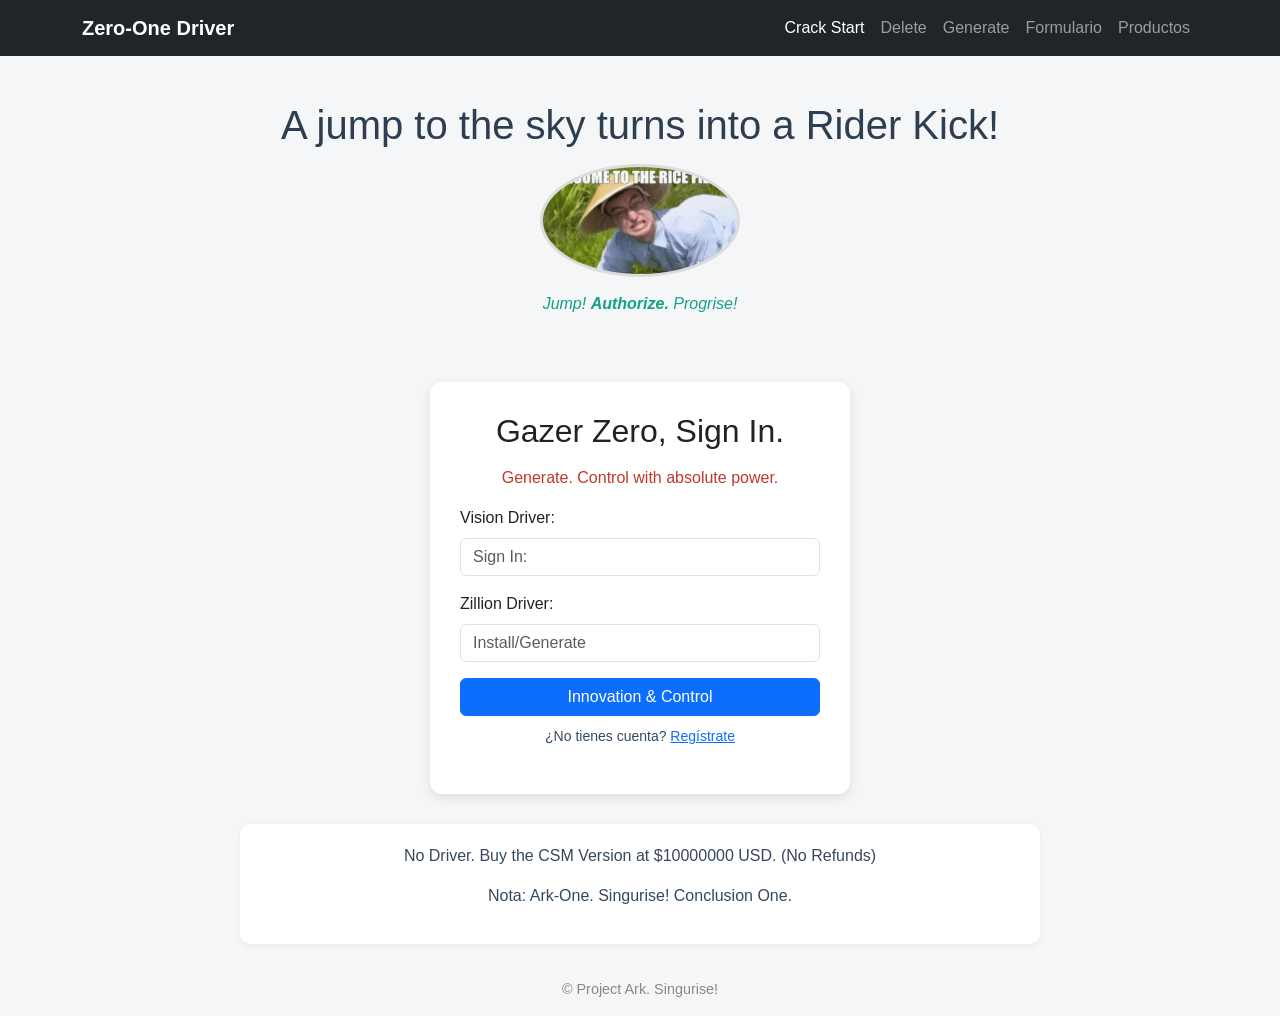
<file: index.html>
<!DOCTYPE html>
<html lang="es">
<head>
    <meta charset="UTF-8">
    <meta name="viewport" content="width=device-width, initial-scale=1.0">
    <title>Login - Página Principal</title>

    <!-- Bootstrap CSS (CDN) -->
    <link href="https://cdn.jsdelivr.net/npm/bootstrap@5.3.3/dist/css/bootstrap.min.css" rel="stylesheet">

    <!-- Hoja de estilos propia -->
    <link rel="stylesheet" href="style.css">
</head>
<body>

    <!-- Navbar con links funcionales -->
    <nav class="navbar navbar-expand-lg navbar-dark bg-dark">
        <div class="container">
            <a class="navbar-brand" href="index.html">Zero-One Driver</a>
            <button class="navbar-toggler" type="button" data-bs-toggle="collapse" data-bs-target="#navbarNav">
                <span class="navbar-toggler-icon"></span>
            </button>
            <div class="collapse navbar-collapse" id="navbarNav">
                <ul class="navbar-nav ms-auto">
                    <li class="nav-item">
                        <a class="nav-link active" href="index.html">Crack Start</a>
                    </li>
                    <li class="nav-item">
                        <a class="nav-link" href="tags.html">Delete</a>
                    </li>
                    <li class="nav-item">
                        <a class="nav-link" href="profile.html">Generate</a>
                    </li>
                    <li class="nav-item">
                        <a class="nav-link" href="formulario.html">Formulario</a>
                    </li>
                    <li class="nav-item">
                        <a class="nav-link" href="productos.html">Productos</a>
                    </li>
                </ul>
            </div>
        </div>
    </nav>

    <header>
        <h1>A jump to the sky turns into a Rider Kick!</h1>
        <img src="img/welcome-to-the-rice-fields-japan.gif" alt="Descripción del gif" width="200">
        <p id="intro-text">Jump! <strong>Authorize.</strong> Progrise!</p>
    </header>

    <div class="login-card">
        <h2 class="text-center mb-3">Gazer Zero, Sign In.</h2>
        <p class="highlight text-center">Generate. Control with absolute power.</p>

        <form id="loginForm">
            <div class="mb-3">
                <label for="username" class="form-label">Vision Driver:</label>
                <input type="text" class="form-control" id="username" name="username" placeholder="Sign In: ">
            </div>

            <div class="mb-3">
                <label for="password" class="form-label">Zillion Driver:</label>
                <input type="password" class="form-control" id="password" name="password" placeholder="Install/Generate">
            </div>

            <button type="submit" class="btn btn-primary w-100">Innovation &amp; Control</button>

            <p id="login-message" class="text-center mt-3" style="display:none;"></p>
            <p class="text-center mt-2"><small>¿No tienes cuenta? <a href="formulario.html">Regístrate</a></small></p>
        </form>
    </div>

    <div class="content-section text-center">
        <p>
            No Driver. Buy the CSM Version at $10000000 USD. (No Refunds)
        </p>
        <p>
            Nota: Ark-One. Singurise! Conclusion One.
        </p>
    </div>

    <footer>
        &copy; Project Ark. Singurise!
    </footer>

    <!-- Bootstrap JS Bundle (CDN) -->
    <script src="https://cdn.jsdelivr.net/npm/bootstrap@5.3.3/dist/js/bootstrap.bundle.min.js"></script>
    <script src="api.js"></script>
    <script src="script.js"></script>
</body>
</html>
</file>
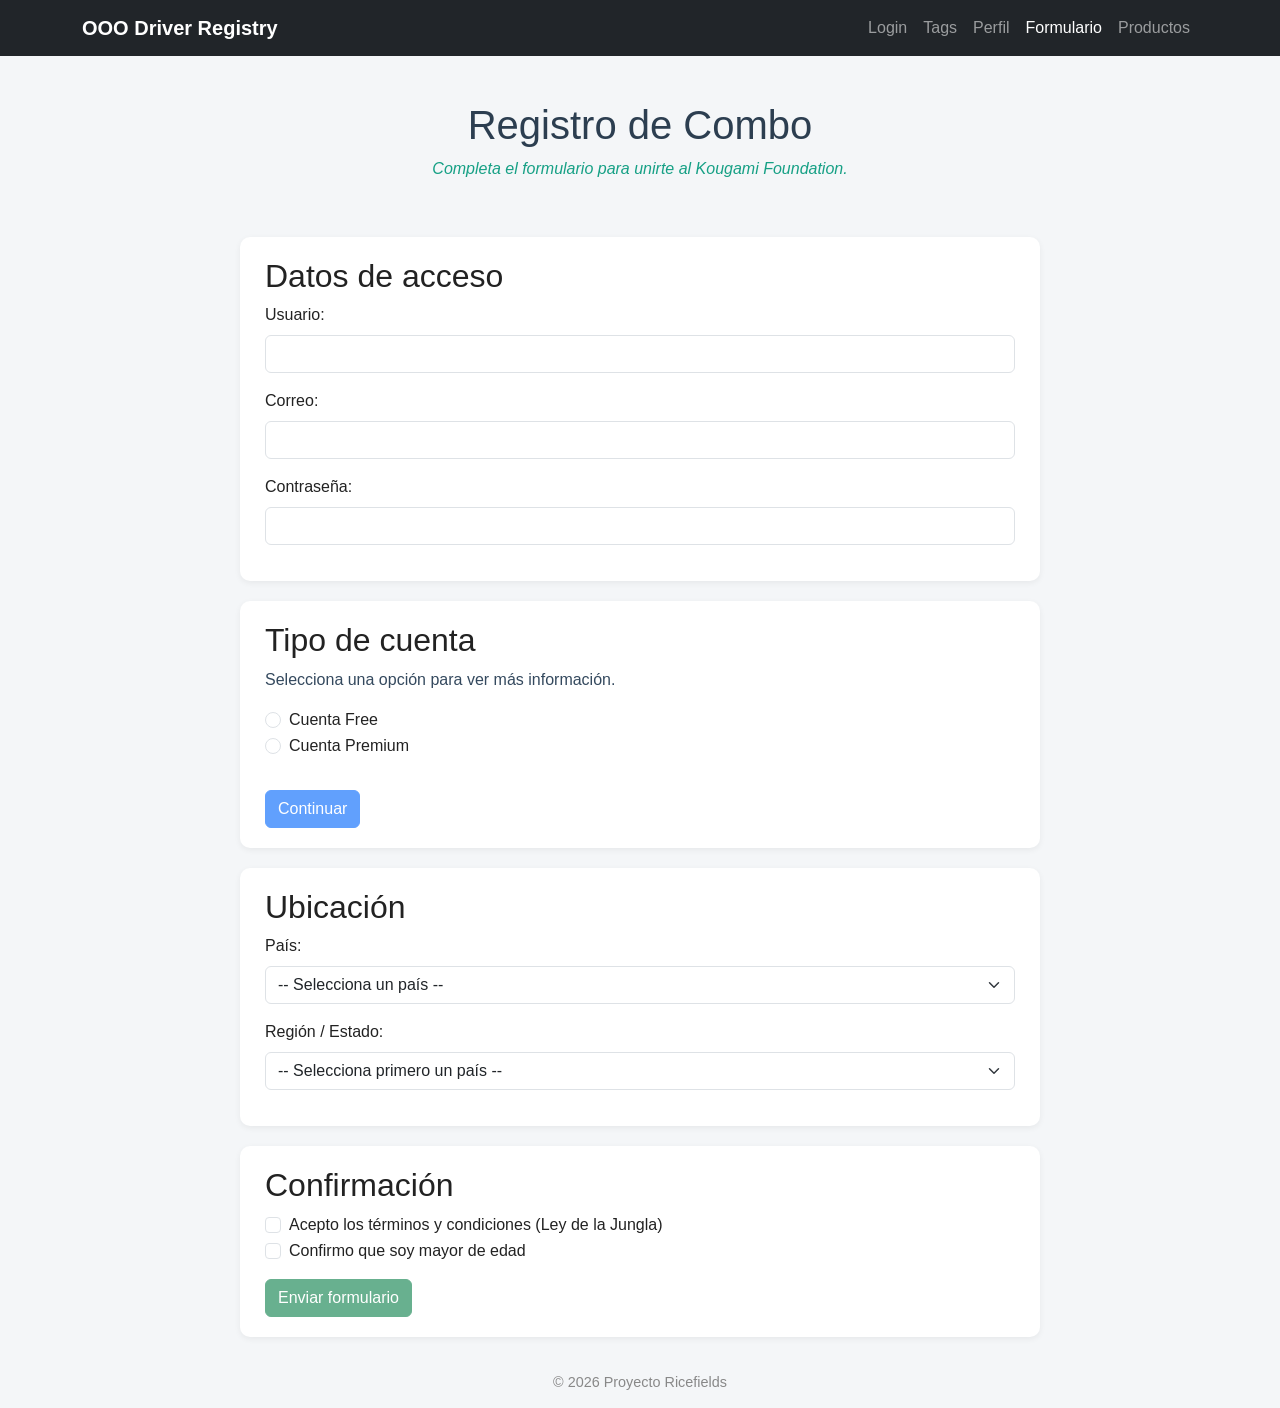
<file: formulario.html>
<!DOCTYPE html>
<html lang="es">
<head>
    <meta charset="UTF-8">
    <meta name="viewport" content="width=device-width, initial-scale=1.0">
    <title>Formulario de Registro</title>

    <!-- Bootstrap CSS (CDN) -->
    <link href="https://cdn.jsdelivr.net/npm/bootstrap@5.3.3/dist/css/bootstrap.min.css" rel="stylesheet">

    <!-- Hoja de estilos propia -->
    <link rel="stylesheet" href="style.css">
</head>
<body>

    <!-- Navbar con links funcionales -->
    <nav class="navbar navbar-expand-lg navbar-dark bg-dark">
        <div class="container">
            <a class="navbar-brand" href="index.html">OOO Driver Registry</a>
            <button class="navbar-toggler" type="button" data-bs-toggle="collapse" data-bs-target="#navbarNav">
                <span class="navbar-toggler-icon"></span>
            </button>
            <div class="collapse navbar-collapse" id="navbarNav">
                <ul class="navbar-nav ms-auto">
                    <li class="nav-item">
                        <a class="nav-link" href="index.html">Login</a>
                    </li>
                    <li class="nav-item">
                        <a class="nav-link" href="tags.html">Tags</a>
                    </li>
                    <li class="nav-item">
                        <a class="nav-link" href="profile.html">Perfil</a>
                    </li>
                    <li class="nav-item">
                        <a class="nav-link active" href="formulario.html">Formulario</a>
                    </li>
                    <li class="nav-item">
                        <a class="nav-link" href="productos.html">Productos</a>
                    </li>
                </ul>
            </div>
        </div>
    </nav>

    <header>
        <h1>Registro de Combo</h1>
        <p id="intro-text">Completa el formulario para unirte al Kougami Foundation.</p>
    </header>

    <form id="formulario-registro">

        <!-- ================= Datos de acceso ================= -->
        <div class="content-section">
            <h2>Datos de acceso</h2>
            <div class="mb-3">
                <label for="reg-username" class="form-label">Usuario:</label>
                <input type="text" class="form-control" id="reg-username" maxlength="50" required>
            </div>
            <div class="mb-3">
                <label for="reg-email" class="form-label">Correo:</label>
                <input type="email" class="form-control" id="reg-email" maxlength="100" required>
            </div>
            <div class="mb-3">
                <label for="reg-password" class="form-label">Contraseña:</label>
                <input type="password" class="form-control" id="reg-password" required>
            </div>
        </div>

        <!-- ================= Radio buttons ================= -->
        <div class="content-section">
            <h2>Tipo de cuenta</h2>
            <p>Selecciona una opción para ver más información.</p>

            <div class="form-check">
                <input class="form-check-input" type="radio" name="tipo-cuenta" id="radio-free" value="free">
                <label class="form-check-label" for="radio-free">Cuenta Free</label>
            </div>
            <div class="form-check mb-3">
                <input class="form-check-input" type="radio" name="tipo-cuenta" id="radio-premium" value="premium">
                <label class="form-check-label" for="radio-premium">Cuenta Premium</label>
            </div>

            <div id="contenido-free" class="highlight" style="display:none;">
                Con la cuenta Free obtienes acceso a un solo Core Medal por semana.
            </div>
            <div id="contenido-premium" class="highlight" style="display:none;">
                Con la cuenta Premium obtienes acceso ilimitado a todos los combos, incluyendo TaJaDoR.
            </div>

            <button id="btn-continuar" type="button" class="btn btn-primary mt-3" disabled>
                Continuar
            </button>
        </div>

        <!-- ================= Dropdowns país / región ================= -->
        <div class="content-section">
            <h2>Ubicación</h2>

            <div class="mb-3">
                <label for="select-pais" class="form-label">País:</label>
                <select id="select-pais" class="form-select"></select>
            </div>

            <div class="mb-3">
                <label for="select-region" class="form-label">Región / Estado:</label>
                <select id="select-region" class="form-select">
                    <option value="">-- Selecciona primero un país --</option>
                </select>
            </div>
        </div>

        <!-- ================= Checkboxes ================= -->
        <div class="content-section">
            <h2>Confirmación</h2>

            <div class="form-check">
                <input class="form-check-input" type="checkbox" id="check-terminos">
                <label class="form-check-label" for="check-terminos">
                    Acepto los términos y condiciones (Ley de la Jungla)
                </label>
            </div>
            <div class="form-check mb-3">
                <input class="form-check-input" type="checkbox" id="check-mayor-edad">
                <label class="form-check-label" for="check-mayor-edad">
                    Confirmo que soy mayor de edad
                </label>
            </div>

            <button id="btn-enviar-formulario" type="submit" class="btn btn-success" disabled>
                Enviar formulario
            </button>

            <p id="formulario-resultado" class="highlight mt-3" style="display:none;"></p>
        </div>

    </form>

    <footer>
        &copy; 2026 Proyecto Ricefields
    </footer>

    <!-- Bootstrap JS Bundle (CDN) -->
    <script src="https://cdn.jsdelivr.net/npm/bootstrap@5.3.3/dist/js/bootstrap.bundle.min.js"></script>
    <!-- Datos de países y regiones -->
    <script src="country-region-data.js"></script>
    <!-- Script principal -->
    <script src="api.js"></script>
    <script src="script.js"></script>
</body>
</html>
</file>
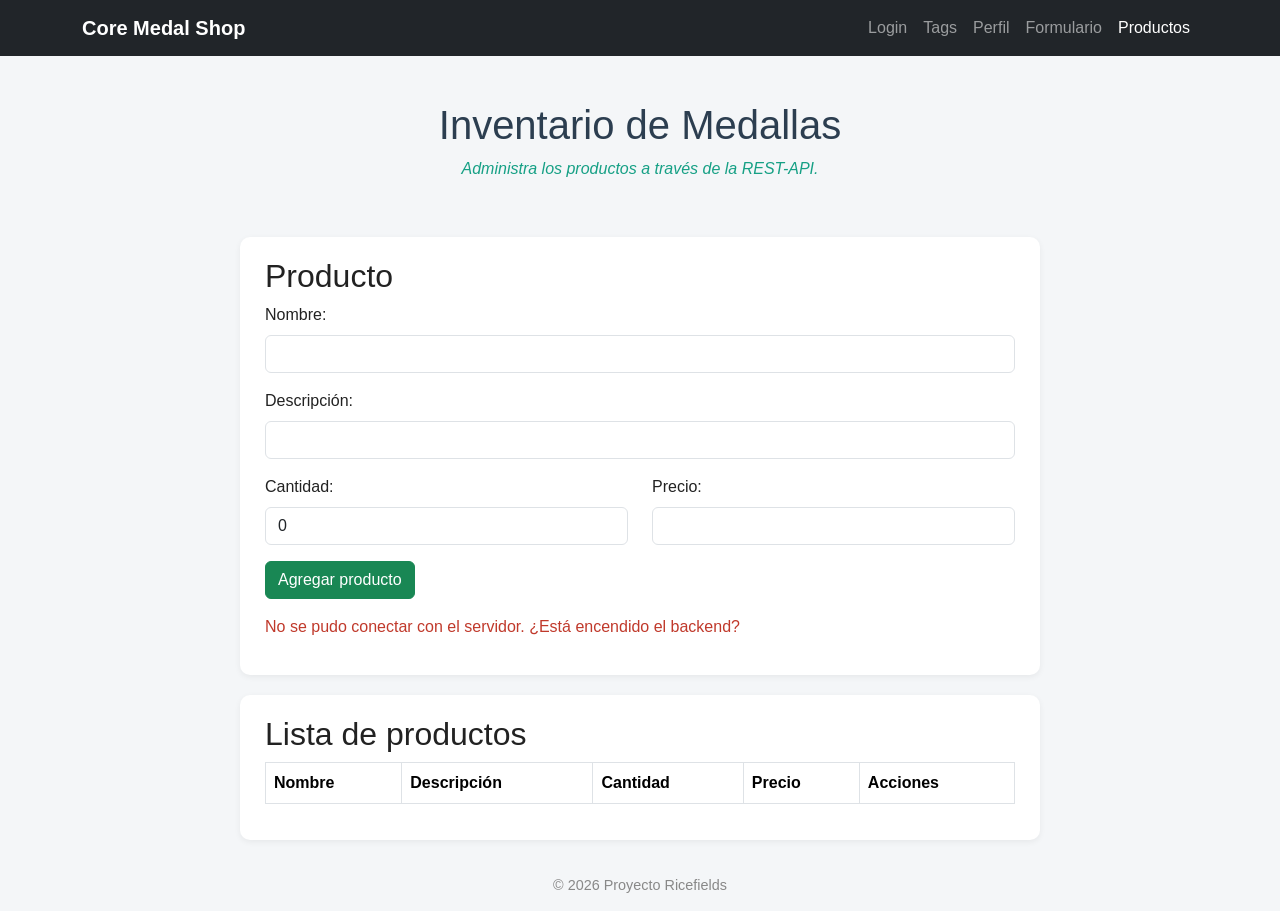
<file: productos.html>
<!DOCTYPE html>
<html lang="es">
<head>
    <meta charset="UTF-8">
    <meta name="viewport" content="width=device-width, initial-scale=1.0">
    <title>Productos</title>

    <!-- Bootstrap CSS (CDN) -->
    <link href="https://cdn.jsdelivr.net/npm/bootstrap@5.3.3/dist/css/bootstrap.min.css" rel="stylesheet">

    <!-- Hoja de estilos propia -->
    <link rel="stylesheet" href="style.css">
</head>
<body>

    <nav class="navbar navbar-expand-lg navbar-dark bg-dark">
        <div class="container">
            <a class="navbar-brand" href="index.html">Core Medal Shop</a>
            <button class="navbar-toggler" type="button" data-bs-toggle="collapse" data-bs-target="#navbarNav">
                <span class="navbar-toggler-icon"></span>
            </button>
            <div class="collapse navbar-collapse" id="navbarNav">
                <ul class="navbar-nav ms-auto">
                    <li class="nav-item"><a class="nav-link" href="index.html">Login</a></li>
                    <li class="nav-item"><a class="nav-link" href="tags.html">Tags</a></li>
                    <li class="nav-item"><a class="nav-link" href="profile.html">Perfil</a></li>
                    <li class="nav-item"><a class="nav-link" href="formulario.html">Formulario</a></li>
                    <li class="nav-item"><a class="nav-link active" href="productos.html">Productos</a></li>
                </ul>
            </div>
        </div>
    </nav>

    <header>
        <h1>Inventario de Medallas</h1>
        <p id="intro-text">Administra los productos a través de la REST-API.</p>
    </header>

    <div class="content-section">
        <h2>Producto</h2>
        <form id="form-producto">
            <input type="hidden" id="producto-id">
            <div class="mb-3">
                <label for="producto-nombre" class="form-label">Nombre:</label>
                <input type="text" class="form-control" id="producto-nombre" maxlength="100" required>
            </div>
            <div class="mb-3">
                <label for="producto-descripcion" class="form-label">Descripción:</label>
                <input type="text" class="form-control" id="producto-descripcion" maxlength="255">
            </div>
            <div class="row">
                <div class="col-md-6 mb-3">
                    <label for="producto-cantidad" class="form-label">Cantidad:</label>
                    <input type="number" class="form-control" id="producto-cantidad" min="0" value="0">
                </div>
                <div class="col-md-6 mb-3">
                    <label for="producto-precio" class="form-label">Precio:</label>
                    <input type="number" class="form-control" id="producto-precio" min="0" step="0.01" required>
                </div>
            </div>
            <button type="submit" id="btn-guardar-producto" class="btn btn-success">Agregar producto</button>
            <button type="button" id="btn-cancelar-edicion" class="btn btn-secondary" style="display:none;">Cancelar</button>
            <p id="producto-mensaje" class="mt-3" style="display:none;"></p>
        </form>
    </div>

    <div class="content-section">
        <h2>Lista de productos</h2>
        <div class="table-responsive">
            <table class="table table-bordered">
                <thead>
                    <tr><th>Nombre</th><th>Descripción</th><th>Cantidad</th><th>Precio</th><th>Acciones</th></tr>
                </thead>
                <tbody id="tabla-productos"></tbody>
            </table>
        </div>
    </div>

    <footer>
        &copy; 2026 Proyecto Ricefields
    </footer>

    <script src="https://cdn.jsdelivr.net/npm/bootstrap@5.3.3/dist/js/bootstrap.bundle.min.js"></script>
    <script src="api.js"></script>
    <script src="script.js"></script>
</body>
</html>
</file>
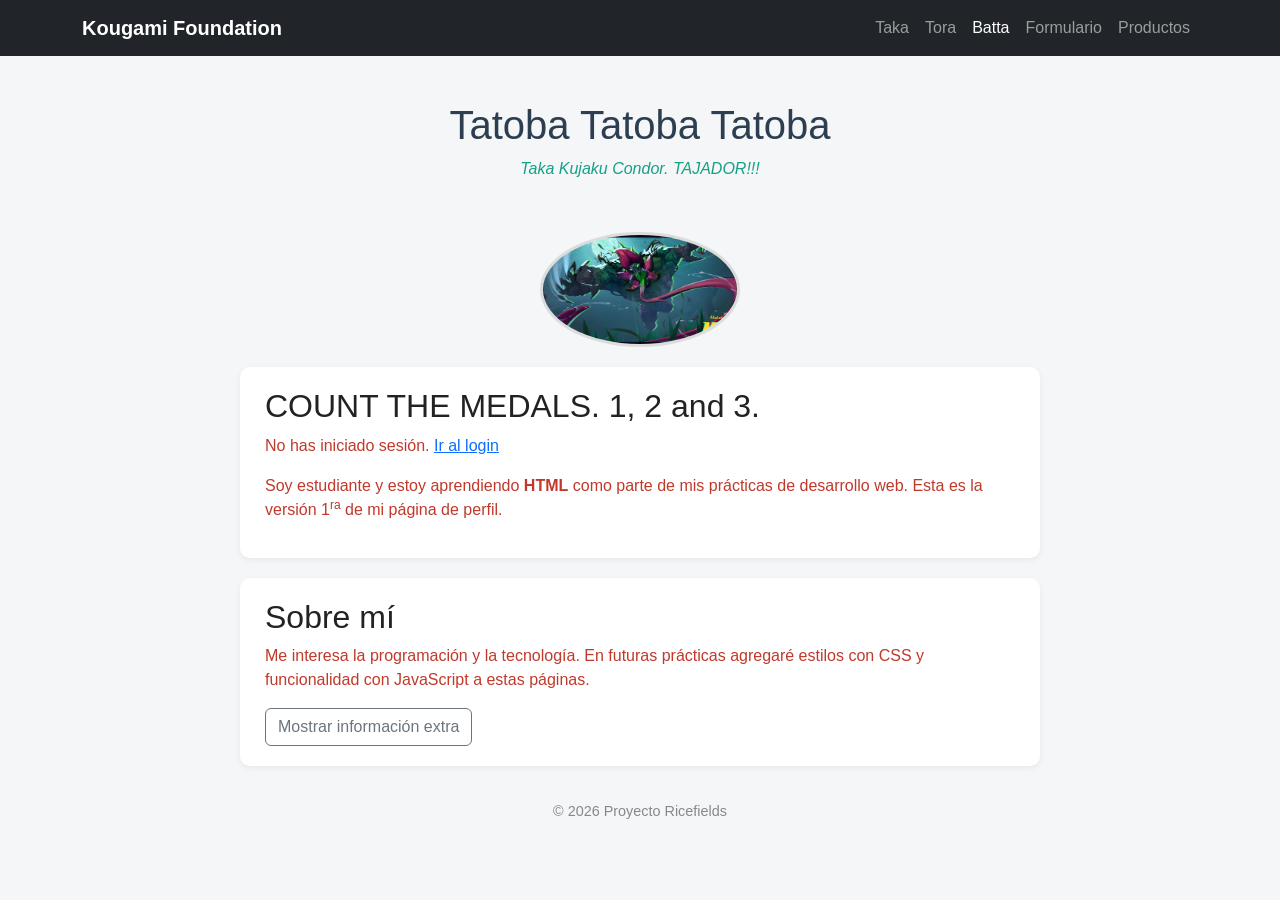
<file: profile.html>
<!DOCTYPE html>
<html lang="es">
<head>
    <meta charset="UTF-8">
    <meta name="viewport" content="width=device-width, initial-scale=1.0">
    <title>Mi Perfil</title>

    <!-- Bootstrap CSS (CDN) -->
    <link href="https://cdn.jsdelivr.net/npm/bootstrap@5.3.3/dist/css/bootstrap.min.css" rel="stylesheet">

    <!-- Hoja de estilos propia -->
    <link rel="stylesheet" href="style.css">
</head>
<body>

    <!-- Navbar con links funcionales -->
    <nav class="navbar navbar-expand-lg navbar-dark bg-dark">
        <div class="container">
            <a class="navbar-brand" href="index.html">Kougami Foundation</a>
            <button class="navbar-toggler" type="button" data-bs-toggle="collapse" data-bs-target="#navbarNav">
                <span class="navbar-toggler-icon"></span>
            </button>
            <div class="collapse navbar-collapse" id="navbarNav">
                <ul class="navbar-nav ms-auto">
                    <li class="nav-item">
                        <a class="nav-link" href="index.html">Taka</a>
                    </li>
                    <li class="nav-item">
                        <a class="nav-link" href="tags.html">Tora</a>
                    </li>
                    <li class="nav-item">
                        <a class="nav-link active" href="profile.html">Batta</a>
                    </li>
                    <li class="nav-item">
                        <a class="nav-link" href="formulario.html">Formulario</a>
                    </li>
                    <li class="nav-item">
                        <a class="nav-link" href="productos.html">Productos</a>
                    </li>
                </ul>
            </div>
        </div>
    </nav>

    <header>
        <h1>Tatoba Tatoba Tatoba</h1>
        <p id="intro-text">Taka Kujaku Condor. TAJADOR!!!</p>
    </header>

    <div class="text-center">
        <img src="img/IMG_0440.jpg" alt="Foto de perfil" width="200">
    </div>

    <div class="content-section">
        <h2>COUNT THE MEDALS. 1, 2 and 3.</h2>
        <div id="perfil-datos">
            <p><strong>Usuario:</strong> <span id="perfil-nombre">Cargando...</span></p>
            <p><strong>Correo:</strong> <span id="perfil-correo"></span></p>
            <p><strong>Tipo de cuenta:</strong> <span id="perfil-cuenta"></span></p>
            <p><strong>Ubicación:</strong> <span id="perfil-ubicacion"></span></p>
            <p><strong>Miembro desde:</strong> <span id="perfil-fecha"></span></p>
            <button id="btn-logout" type="button" class="btn btn-outline-danger btn-sm">Cerrar sesión</button>
        </div>
        <p class="highlight">
            Soy estudiante y estoy aprendiendo <strong>HTML</strong> como parte de mis
            prácticas de desarrollo web. Esta es la versión
            1<sup>ra</sup> de mi página de perfil.
        </p>
    </div>

    <div class="content-section">
        <h2>Sobre mí</h2>
        <p class="highlight">
            Me interesa la programación y la tecnología. En futuras prácticas
            agregaré estilos con CSS y funcionalidad con JavaScript a estas páginas.
        </p>

        <button id="btn-toggle-sobre-mi" type="button" class="btn btn-outline-secondary">
            Mostrar información extra
        </button>

        <div id="sobre-mi-extra" style="display:none;" class="mt-3">
            <p>
                Mi Driver favorito es el <strong>OOO Driver</strong> y mi combo preferido
                es TaToBa. Sigo practicando JavaScript para darle vida a esta página.
            </p>
        </div>
    </div>

    <footer>
        &copy; 2026 Proyecto Ricefields
    </footer>

    <!-- Bootstrap JS Bundle (CDN) -->
    <script src="https://cdn.jsdelivr.net/npm/bootstrap@5.3.3/dist/js/bootstrap.bundle.min.js"></script>
    <script src="api.js"></script>
    <script src="script.js"></script>
</body>
</html>
</file>
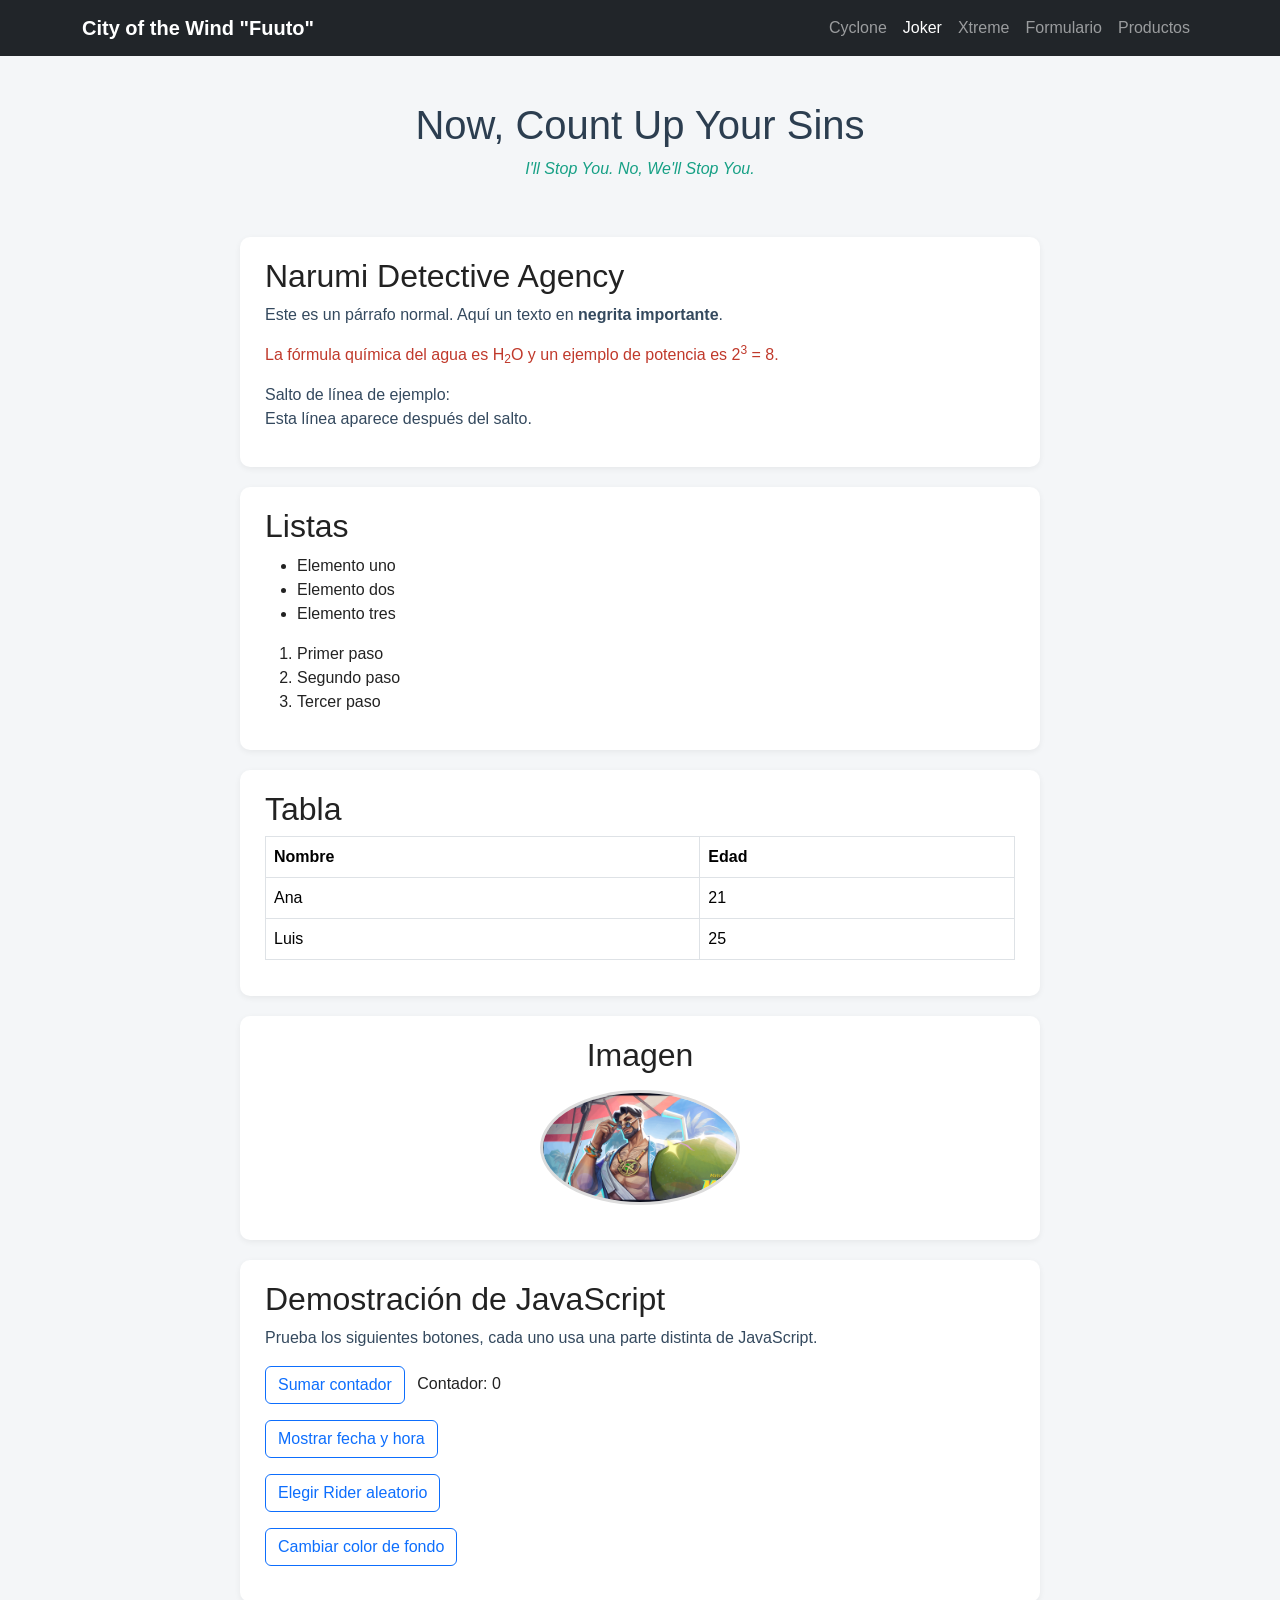
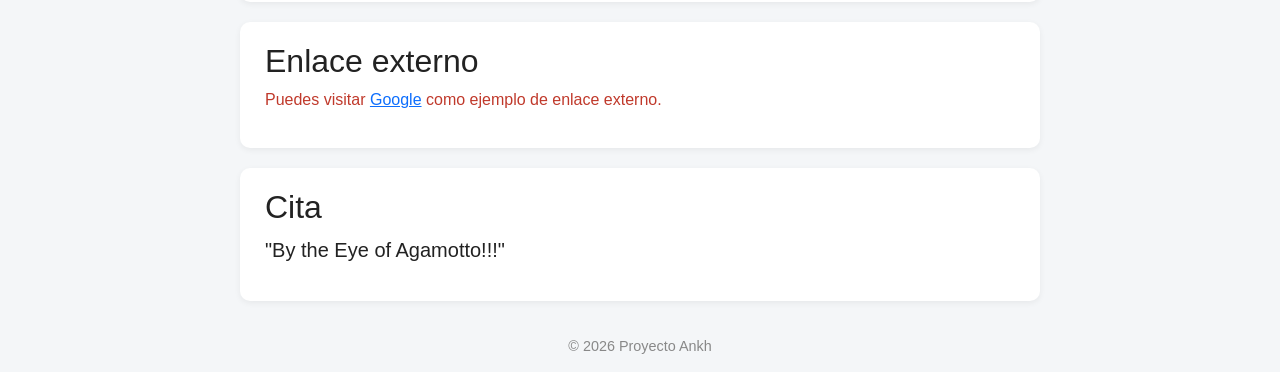
<file: tags.html>
<!DOCTYPE html>
<html lang="es">
<head>
    <meta charset="UTF-8">
    <meta name="viewport" content="width=device-width, initial-scale=1.0">
    <title>Zero-Two Jump!</title>

    <!-- Bootstrap CSS (CDN) -->
    <link href="https://cdn.jsdelivr.net/npm/bootstrap@5.3.3/dist/css/bootstrap.min.css" rel="stylesheet">

    <!-- Hoja de estilos propia -->
    <link rel="stylesheet" href="style.css">
</head>
<body>

    <!-- Navbar con links funcionales -->
    <nav class="navbar navbar-expand-lg navbar-dark bg-dark">
        <div class="container">
            <a class="navbar-brand" href="index.html">City of the Wind "Fuuto"</a>
            <button class="navbar-toggler" type="button" data-bs-toggle="collapse" data-bs-target="#navbarNav">
                <span class="navbar-toggler-icon"></span>
            </button>
            <div class="collapse navbar-collapse" id="navbarNav">
                <ul class="navbar-nav ms-auto">
                    <li class="nav-item">
                        <a class="nav-link" href="index.html">Cyclone</a>
                    </li>
                    <li class="nav-item">
                        <a class="nav-link active" href="tags.html">Joker</a>
                    </li>
                    <li class="nav-item">
                        <a class="nav-link" href="profile.html">Xtreme</a>
                    </li>
                    <li class="nav-item">
                        <a class="nav-link" href="formulario.html">Formulario</a>
                    </li>
                    <li class="nav-item">
                        <a class="nav-link" href="productos.html">Productos</a>
                    </li>
                </ul>
            </div>
        </div>
    </nav>

    <header>
        <h1>Now, Count Up Your Sins</h1>
        <p id="intro-text">I'll Stop You. No, We'll Stop You.</p>
    </header>

    <div class="content-section">
        <h2>Narumi Detective Agency</h2>
        <p>
            Este es un párrafo normal. Aquí un texto en <strong>negrita importante</strong>.
        </p>
        <p class="highlight">
            La fórmula química del agua es H<sub>2</sub>O y un ejemplo de potencia es
            2<sup>3</sup> = 8.
        </p>
        <p>
            Salto de línea de ejemplo: <br />
            Esta línea aparece después del salto.
        </p>
    </div>

    <div class="content-section">
        <h2>Listas</h2>
        <ul>
            <li>Elemento uno</li>
            <li>Elemento dos</li>
            <li>Elemento tres</li>
        </ul>

        <ol>
            <li>Primer paso</li>
            <li>Segundo paso</li>
            <li>Tercer paso</li>
        </ol>
    </div>

    <div class="content-section">
        <h2>Tabla</h2>
        <table class="table table-bordered">
            <thead>
                <tr>
                    <th>Nombre</th>
                    <th>Edad</th>
                </tr>
            </thead>
            <tbody>
                <tr>
                    <td>Ana</td>
                    <td>21</td>
                </tr>
                <tr>
                    <td>Luis</td>
                    <td>25</td>
                </tr>
            </tbody>
        </table>
    </div>

    <div class="content-section text-center">
        <h2>Imagen</h2>
        <img src="img/IMG_0216.png" alt="Imagen de ejemplo" width="200">
    </div>

    <div class="content-section">
        <h2>Demostración de JavaScript</h2>
        <p>Prueba los siguientes botones, cada uno usa una parte distinta de JavaScript.</p>

        <div class="mb-3">
            <button id="btn-contador" type="button" class="btn btn-outline-primary me-2">Sumar contador</button>
            <span id="contador-salida">Contador: 0</span>
        </div>

        <div class="mb-3">
            <button id="btn-fecha" type="button" class="btn btn-outline-primary me-2">Mostrar fecha y hora</button>
            <span id="fecha-salida"></span>
        </div>

        <div class="mb-3">
            <button id="btn-rider" type="button" class="btn btn-outline-primary me-2">Elegir Rider aleatorio</button>
            <span id="rider-salida"></span>
        </div>

        <div class="mb-3">
            <button id="btn-color" type="button" class="btn btn-outline-primary">Cambiar color de fondo</button>
        </div>
    </div>

    <div class="content-section">
        <h2>Enlace externo</h2>
        <p class="highlight">
            Puedes visitar <a href="https://www.google.com" target="_blank">Google</a> como ejemplo de enlace externo.
        </p>
    </div>

    <div class="content-section">
        <h2>Cita</h2>
        <blockquote class="blockquote">
            "By the Eye of Agamotto!!!"
        </blockquote>
    </div>

    <footer>
        &copy; 2026 Proyecto Ankh
    </footer>

    <!-- Bootstrap JS Bundle (CDN) -->
    <script src="https://cdn.jsdelivr.net/npm/bootstrap@5.3.3/dist/js/bootstrap.bundle.min.js"></script>
    <script src="api.js"></script>
    <script src="script.js"></script>
</body>
</html>
</file>
<file: style.css>
/* =========================================================
   style.css - Hoja de estilos principal del proyecto
   Aplica a: index.html, tags.html y profile.html
   ========================================================= */

/* ---------- Estilos generales ---------- */
body {
    font-family: "Segoe UI", Arial, sans-serif;
    background-color: #f4f6f8;
    color: #222;
}

header {
    text-align: center;
    padding: 20px 10px;
}

header h1 {
    color: #2c3e50;
}

/* ---------- Párrafos ---------- */

/* Todos los párrafos, por defecto, usan este color particular */
p {
    color: #34495e;
    line-height: 1.5;
}

/* Algunos párrafos comparten esta clase y tienen otro color */
.highlight {
    color: #c0392b;
    font-weight: 500;
}

/* Un único párrafo identificado por id, con un color propio */
#intro-text {
    color: #16a085;
    font-style: italic;
}

/* ---------- Imágenes circulares ---------- */
img {
    border-radius: 50%;
    object-fit: cover;
    display: block;
    margin: 15px auto;
    border: 3px solid #dcdcdc;
}

/* La tabla de tags.html no debe verse afectada por el estilo general de imagen */
table img {
    border-radius: 50%;
}

/* ---------- Navbar (ajustes sobre Bootstrap) ---------- */
.navbar-brand {
    font-weight: bold;
}

.navbar {
    margin-bottom: 25px;
}

/* ---------- Tarjeta de login ---------- */
.login-card {
    max-width: 420px;
    margin: 30px auto;
    padding: 30px;
    background-color: #ffffff;
    border-radius: 12px;
    box-shadow: 0 4px 12px rgba(0, 0, 0, 0.1);
}

/* ---------- Contenedores generales de contenido ---------- */
.content-section {
    background-color: #ffffff;
    border-radius: 10px;
    padding: 20px 25px;
    margin: 20px auto;
    max-width: 800px;
    box-shadow: 0 2px 6px rgba(0, 0, 0, 0.06);
}

footer {
    text-align: center;
    padding: 15px;
    color: #888;
    font-size: 0.9em;
}
</file>
